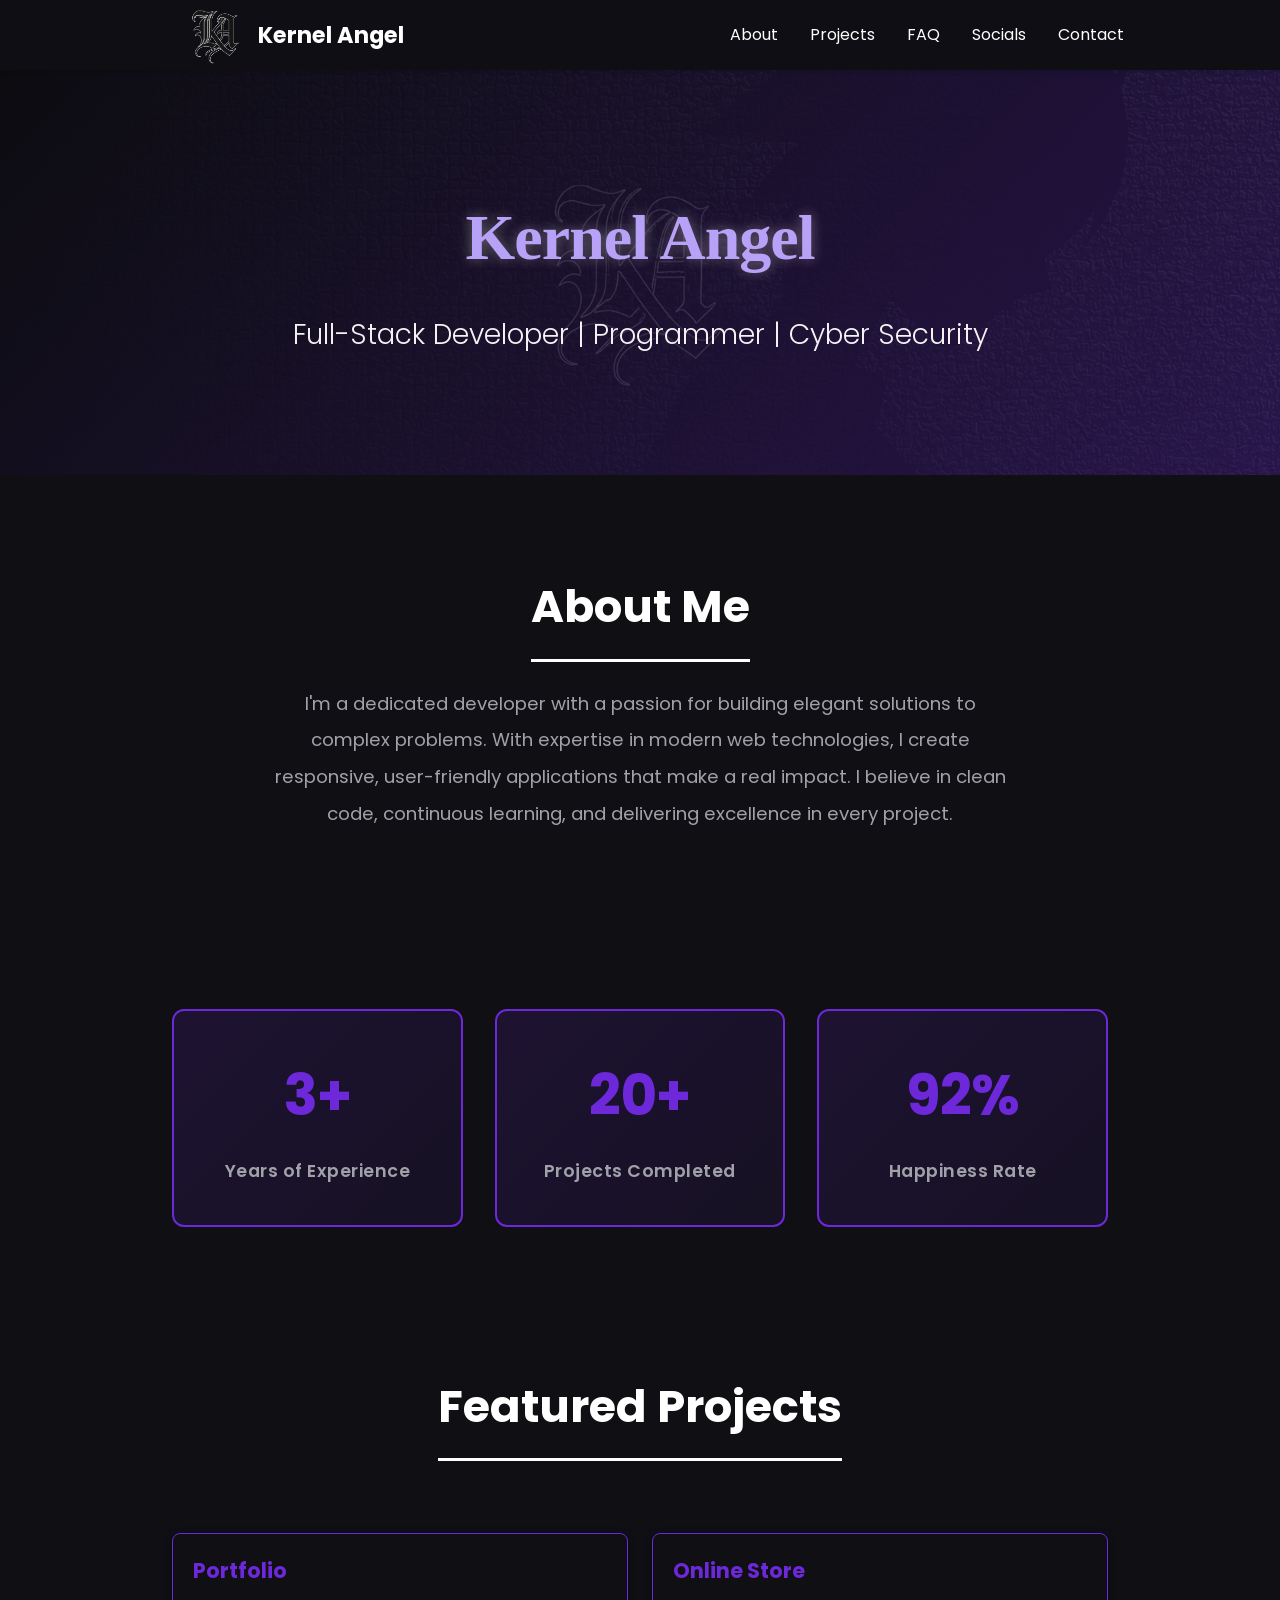
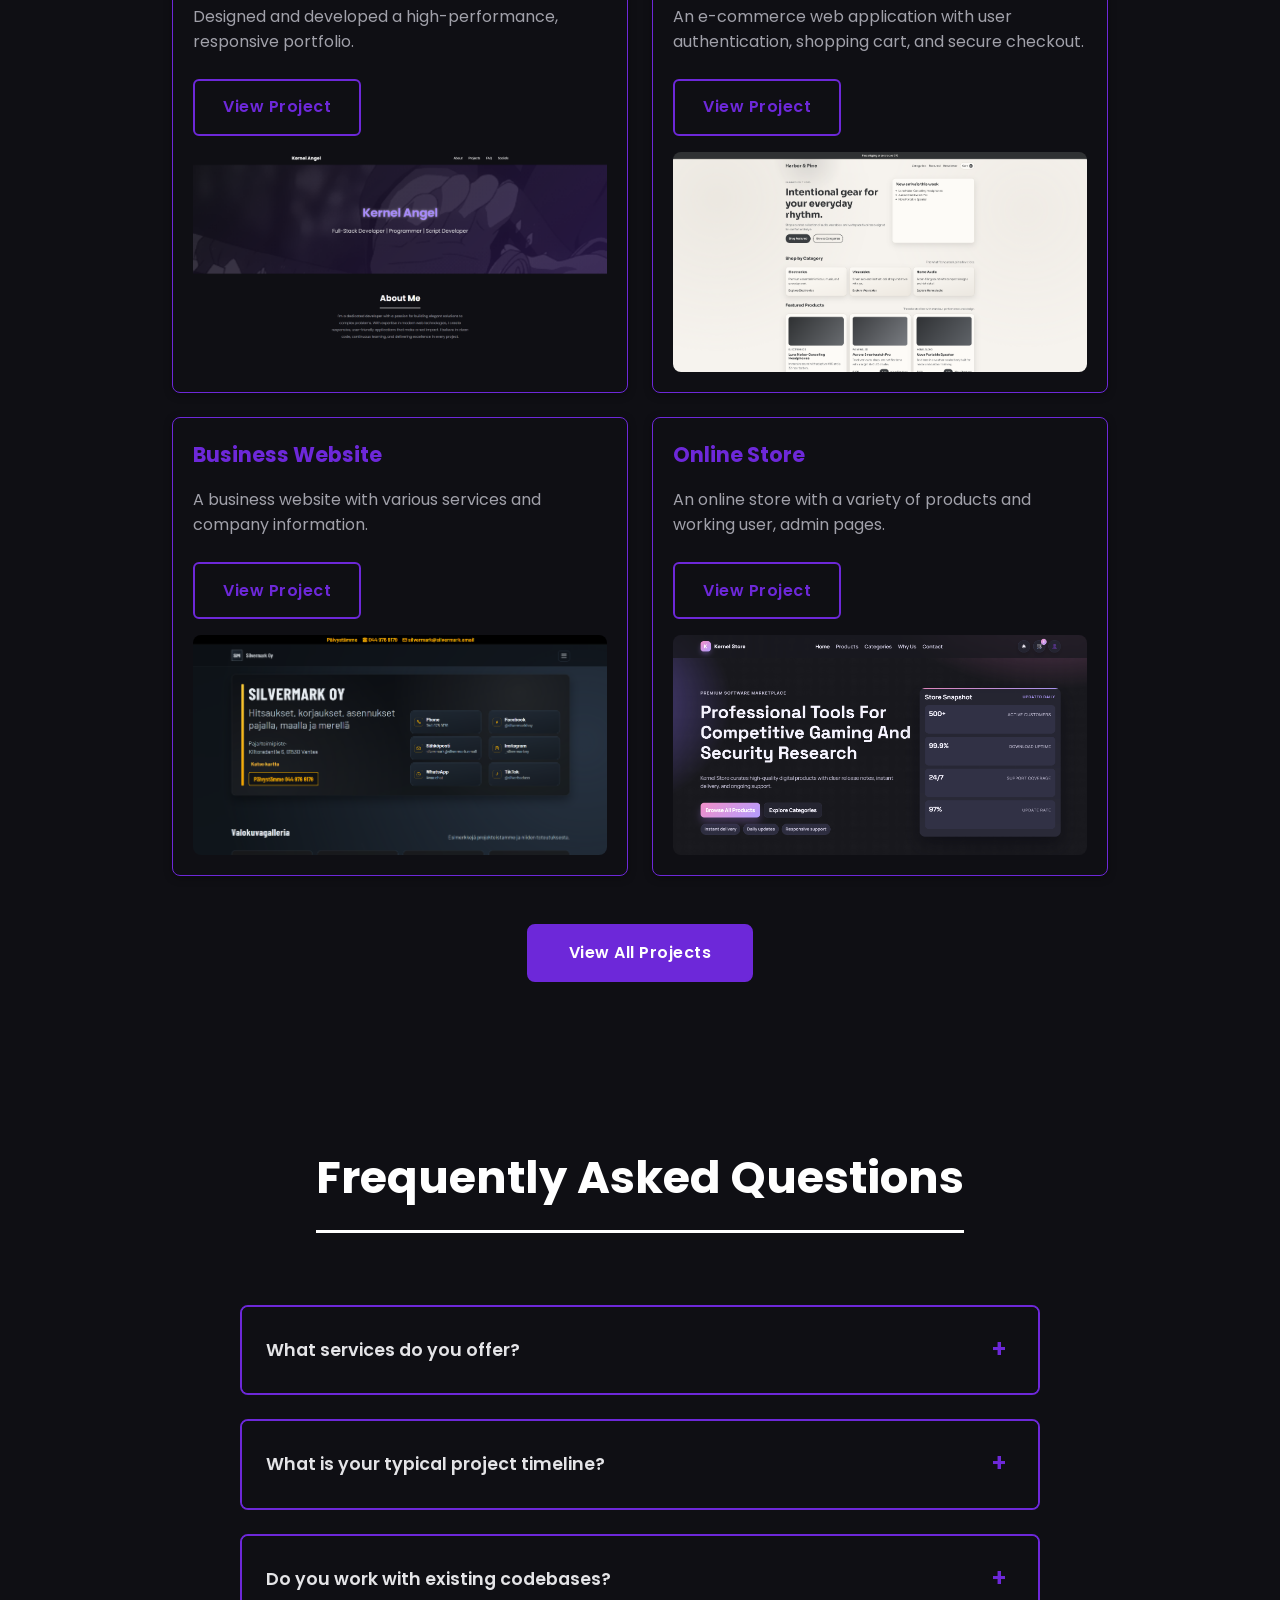
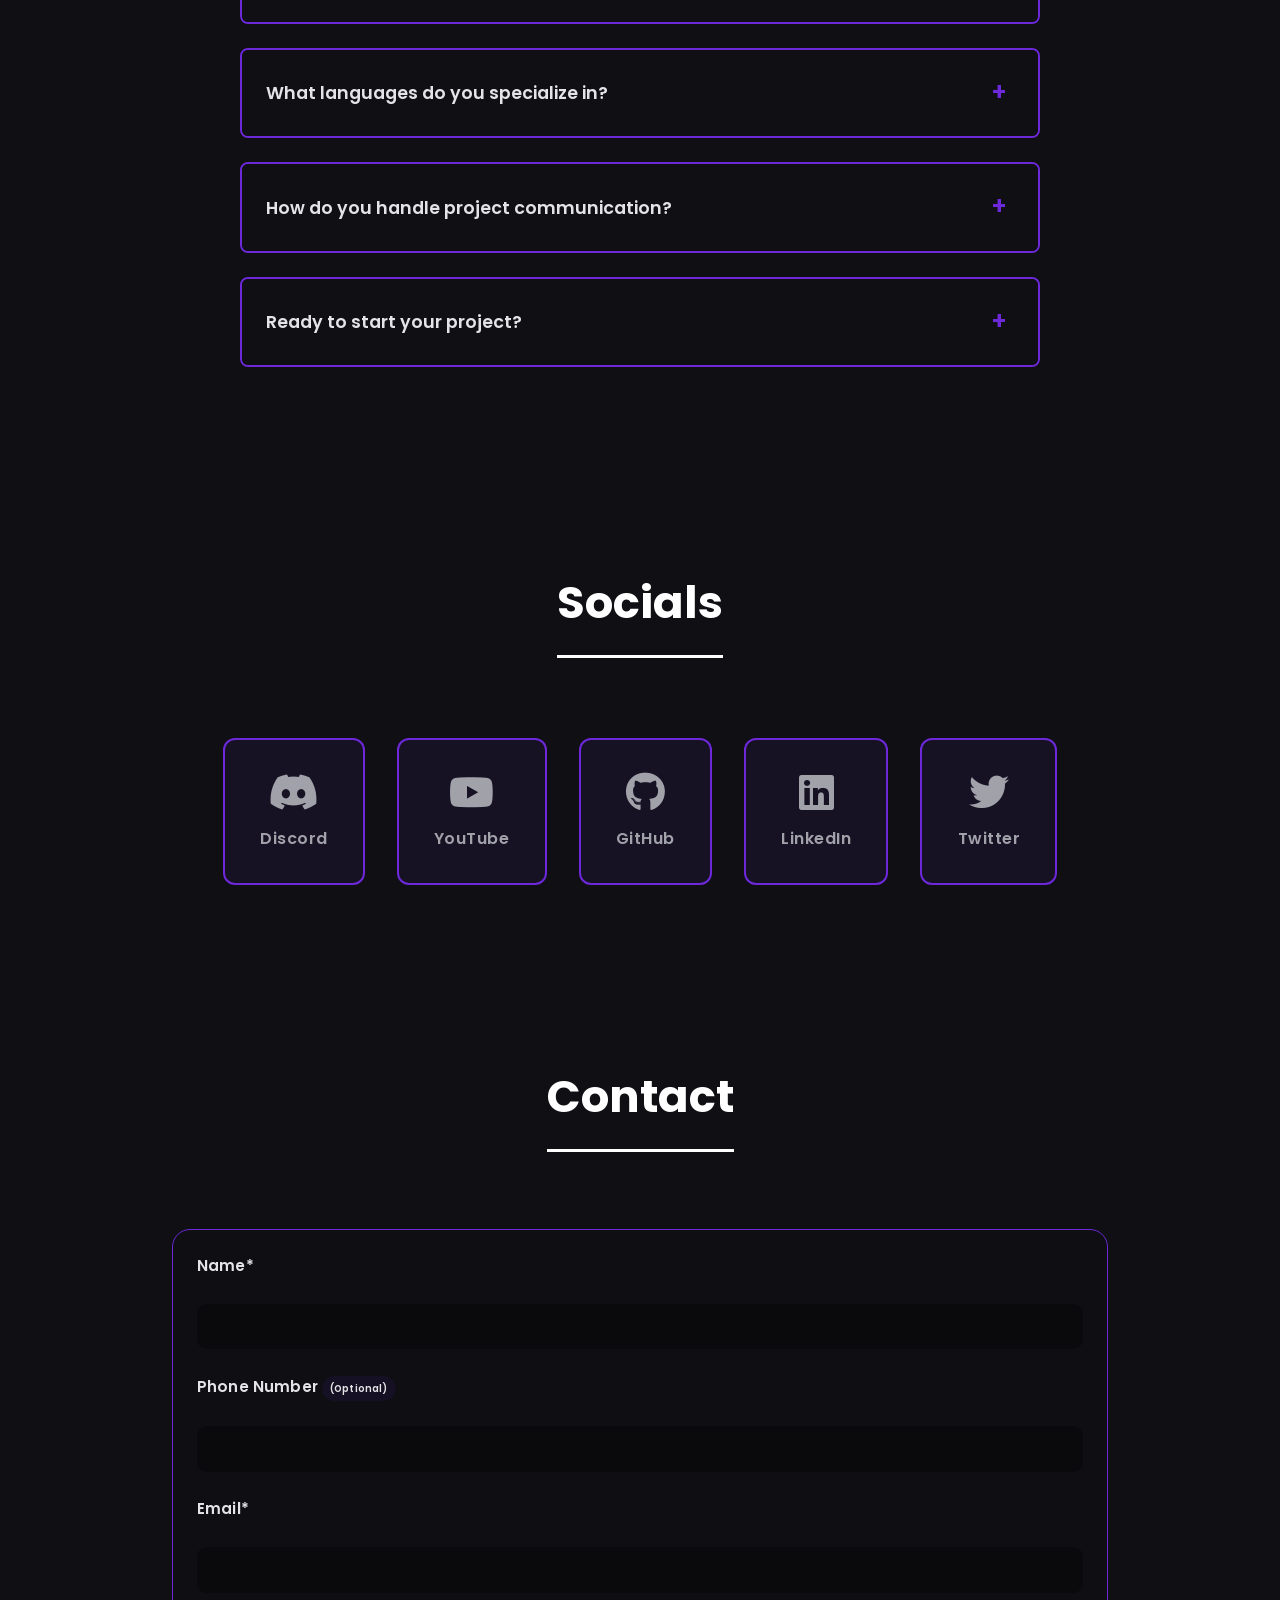
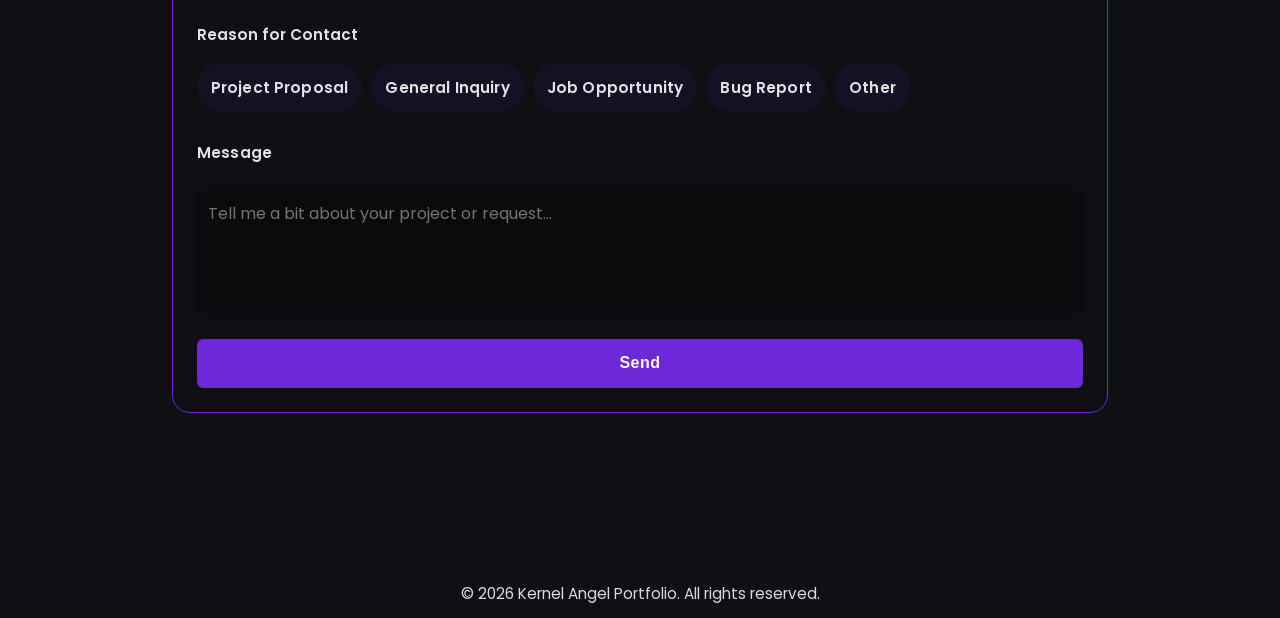
<file: index.html>
<!DOCTYPE html>
<html lang="en">
<head>
    <meta charset="UTF-8">
    <meta name="viewport" content="width=device-width, initial-scale=1.0">
    <meta name="description" content="Professional portfolio showcasing my projects and skills.">
    <title>Kernel Angel | Full-Stack Developer & Cyber Security</title>
     <meta name="description" content="Portfolio of Kernel Angel. Professional full-stack developer, programmer, and cyber security expert specializing in elegant web applications and robust solutions.">
    <link rel="stylesheet" href="style.css">
    <link rel="stylesheet" href="https://cdnjs.cloudflare.com/ajax/libs/font-awesome/6.0.0-beta3/css/all.min.css">
    <link rel="icon" type="image/x-icon" href="photos/favicon/logo.svg">
</head>
<body>
    <nav class="navbar">
        <div class="container">
            <div class="logo">
                <img src="photos/KA Main.png" alt="Kernel Angel Logo">
                <span>Kernel Angel</span>
            </div>
            <ul class="nav-links">
                <li><a href="#about">About</a></li>
                <li><a href="#projects">Projects</a></li>
                <li><a href="#faq">FAQ</a></li>
                <li><a href="#socials">Socials</a></li>
                <li><a href="#contact">Contact</a></li>
            </ul>
        </div>
    </nav>

    <header class="hero">
        <div class="hero-banner-container">
            <img id="heroBanner" src="photos/KA Banneri.png" alt="Banner" class="hero-banner">
        </div>
        <div class="container">
            <h1 class="headline">Kernel Angel</h1>
            <p class="subtitle">Full-Stack Developer | Programmer | Cyber Security</p>
        </div>
    </header>

    <section id="about" class="about">
        <div class="container">
            <h2>About Me</h2>
            <p>I'm a dedicated developer with a passion for building elegant solutions to complex problems. With expertise in modern web technologies, I create responsive, user-friendly applications that make a real impact. I believe in clean code, continuous learning, and delivering excellence in every project.</p>
        </div>
    </section>

    <section class="stats">
        <div class="container">
            <div class="stats-grid">
                <div class="stat-card">
                    <div class="stat-number">3+</div>
                    <div class="stat-label">Years of Experience</div>
                </div>
                <div class="stat-card">
                    <div class="stat-number">20+</div>
                    <div class="stat-label">Projects Completed</div>
                </div>
                <div class="stat-card">
                    <div class="stat-number">92%</div>
                    <div class="stat-label">Happiness Rate</div>
                </div>
            </div>
        </div>
    </section>

    <section id="projects" class="projects">
        <div class="container">
            <h2>Featured Projects</h2>
            
            <div class="projects-grid">
                <div class="project-card">
                    <div class="project-content">
                        <h3>Portfolio</h3>
                        <p>Designed and developed a high-performance, responsive portfolio.</p>
                        <a href="project1.html" class="btn-link">View Project</a>
                    </div>
                    <img src="photos/project/portfolio1.png" alt="Project 1" class="project-image">
                </div>
                
                <div class="project-card">
                    <div class="project-content">
                        <h3>Online Store</h3>
                        <p>An e-commerce web application with user authentication, shopping cart, and secure checkout.</p>
                        <a href="project2.html" class="btn-link">View Project</a>
                    </div>
                    <img src="photos/project/onlinestore1.png" alt="Project 2" class="project-image">
                </div>
                
                <div class="project-card">
                    <div class="project-content">
                        <h3>Business Website</h3>
                        <p>A business website with various services and company information.</p>
                        <a href="project3.html" class="btn-link">View Project</a>
                    </div>
                    <img src="photos/project/SMARK1.png" alt="Project 3" class="project-image">
                </div>
                
                <div class="project-card">
                    <div class="project-content">
                        <h3>Online Store</h3>
                        <p>An online store with a variety of products and working user, admin pages.</p>
                        <a href="project4.html" class="btn-link">View Project</a>
                    </div>
                    <img src="photos/project/store1.png" alt="Project 4" class="project-image">
                </div>
            </div>    

            <div class="btn-container">
                <a href="all-projects.html" class="btn-link view-all-projects">View All Projects</a>
            </div>
            
        </div>
    </section>


    <section id="faq" class="contact">
        <div class="container">
            <h2>Frequently Asked Questions</h2>
            <div class="faq-container">
                <div class="faq-item">
                    <div class="faq-question">
                        <span>What services do you offer?</span>
                        <span class="faq-toggle">+</span>
                    </div>
                    <div class="faq-answer">
                        <p>I offer <span class="text-green">full-stack</span> development services including <span class="text-green">web application development</span>, <span class="text-green">UI/UX design implementation</span>, <span class="text-green">database architecture</span>, <span class="text-green">API development</span>, and <span class="text-green">performance optimization</span>. I specialize in modern technologies and best practices to deliver scalable, maintainable solutions.</p>
                    </div>
                </div>
                <div class="faq-item">
                    <div class="faq-question">
                        <span>What is your typical project timeline?</span>
                        <span class="faq-toggle">+</span>
                    </div>
                    <div class="faq-answer">
                        <p>Project timelines vary depending on scope and complexity. Small projects typically take <span class="text-green">2-4 weeks</span>, medium projects <span class="text-orange">1-3 months</span>, and larger applications <span class="text-red">3-6+ months</span>. I'll provide a detailed estimate after discussing your specific requirements.</p>
                    </div>
                </div>
                <div class="faq-item">
                    <div class="faq-question">
                        <span>Do you work with existing codebases?</span>
                        <span class="faq-toggle">+</span>
                    </div>
                    <div class="faq-answer">
                        <p>Absolutely! I have extensive experience <span class="text-green">maintaining</span>, <span class="text-green">refactoring</span>, and <span class="text-green">improving</span> existing projects. Whether you need <span class="text-red">bug fixes</span>, <span class="text-red">feature additions</span>, <span class="text-red">performance improvements</span>, or a <span class="text-red">complete redesign</span>, I can help modernize your codebase.</p>
                    </div>
                </div>
                <div class="faq-item">
                    <div class="faq-question">
                        <span>What languages do you specialize in?</span>
                        <span class="faq-toggle">+</span>
                    </div>
                    <div class="faq-answer">
                        <p>I specialize in modern web technologies including <span class="text-green">React</span>, <span class="text-green">Node.js</span>, <span class="text-green">JavaScript/TypeScript</span>, <span class="text-green">HTML5</span>, <span class="text-green">CSS3</span>, and various databases. I'm also comfortable learning <span class="text-orange">new languages</span> quickly to meet your project needs and stay current with industry standards.</p>
                    </div>
                </div>
                <div class="faq-item">
                    <div class="faq-question">
                        <span>How do you handle project communication?</span>
                        <span class="faq-toggle">+</span>
                    </div>
                    <div class="faq-answer">
                        <p>Communication is key to project success. I provide regular <span class="text-green">updates</span>, <span class="text-green">documentation</span>, and I am available through your preferred channels (Discord, email, etc.). I ensure you're always informed about project progress and can address concerns promptly.</p>
                    </div>
                </div>
                <div class="faq-item">
                    <div class="faq-question">
                        <span>Ready to start your project?</span>
                        <span class="faq-toggle">+</span>
                    </div>
                    <div class="faq-answer">
                        <p>I'd love to hear about your project! Feel free to reach out through any of my <span class="text-blue">social</span> channels. Let's collaborate and create something amazing together.</p>
                    </div>
                </div>
            </div>
        </div>
    </section>

    <section id="socials" class="socials">
        <div class="container">
            <h2>Socials</h2>
            <div class="social-links">
                <a href="https://discord.com/users/1503359646864380035" class="social-link" title="Discord" aria-label="Discord" onclick=" window.open('https://discord.com/users/1503359646864380035', '_blank'); return false;">
                    <span class="social-icon"><i class="fab fa-discord"></i></span>
                    <span class="social-label">Discord</span>
                </a>
                <a href="https://www.youtube.com/@KernelAngel" class="social-link" title="YouTube" aria-label="YouTube" onclick=" window.open('https://www.youtube.com/@KernelAngel', '_blank'); return false;">
                    <span class="social-icon"><i class="fab fa-youtube"></i></span>
                    <span class="social-label">YouTube</span>
                </a>
                <a href="https://github.com/KernelAngel" class="social-link" title="GitHub" aria-label="GitHub" onclick=" window.open('https://github.com/KernelAngel', '_blank'); return false;">
                    <span class="social-icon"><i class="fab fa-github"></i></span>
                    <span class="social-label">GitHub</span>
                </a>
                <a href="https://linkedin.com/in/your-profile" class="social-link" title="LinkedIn" aria-label="LinkedIn" onclick=" window.open('https://linkedin.com/in/your-profile', '_blank'); return false;">
                    <span class="social-icon"><i class="fab fa-linkedin"></i></span>
                    <span class="social-label">LinkedIn</span>
                </a>
                <a href="https://twitter.com/your-handle" class="social-link" title="Twitter" aria-label="Twitter" onclick=" window.open('https://twitter.com/your-handle', '_blank'); return false;">
                    <span class="social-icon"><i class="fab fa-twitter"></i></span>
                    <span class="social-label">Twitter</span>
                </a>
            </div>
        </div>
    </section>
          <section id="contact" class="section contact">
        <div class="container">
          <div style="padding-bottom: 3.3rem;">
            <h2>Contact</h2>
          </div>

          <form class="contact-form" action="mailto:business.taavi@gmail.com" method="post" enctype="text/plain">
            <label for="name">Name*</label>
            <input id="name" name="name" type="text" required />

            <label for="phone">Phone Number <span class="optional">(Optional)</span></label>
            <input id="phone" name="phone" type="tel" />

            <label for="email">Email*</label>
            <input id="email" name="email" type="email" required />

            <fieldset class="contact-reason-group">
              <legend>Reason for Contact</legend>
              <div class="contact-reason-options">
                <label class="reason-option">
                  <input type="radio" name="contact_reason" value="Questions" required />
                  <span class="reason-label">Project Proposal</span>
                </label>
                <label class="reason-option">
                  <input type="radio" name="contact_reason" value="Buying" />
                  <span class="reason-label">General Inquiry</span>
                </label>
                <label class="reason-option">
                  <input type="radio" name="contact_reason" value="Realisation" />
                  <span class="reason-label">Job Opportunity</span>
                </label>
                <label class="reason-option">
                  <input type="radio" name="contact_reason" value="Recruitment" />
                  <span class="reason-label">Bug Report</span>
                </label>
                <label class="reason-option">
                  <input type="radio" name="contact_reason" value="Other" />
                  <span class="reason-label">Other</span>
                </label>
              </div>
            </fieldset>

            <label for="details">Message</label>
            <textarea id="details" name="details" rows="4" placeholder="Tell me a bit about your project or request..." required></textarea>

            <button class="btn-primary" type="submit" style="cursor: pointer;">Send</button>
          </form>
        </div>
      </section>

    <footer>
        <div class="container">
            <p>&copy; 2026 Kernel Angel Portfolio. All rights reserved.</p>
        </div>
    </footer>

    <script>
        const faqQuestions = document.querySelectorAll('.faq-question');

        faqQuestions.forEach(question => {
            question.addEventListener('click', function() {
                const faqItem = this.parentElement;
                const faqAnswer = faqItem.querySelector('.faq-answer');
                const faqToggle = this.querySelector('.faq-toggle');

                // Close all other items
                document.querySelectorAll('.faq-item').forEach(item => {
                    if (item !== faqItem) {
                        item.classList.remove('active');
                    }
                });

                // Toggle current item
                faqItem.classList.toggle('active');
            });
        });
    </script>
</body>
</html>
</file>
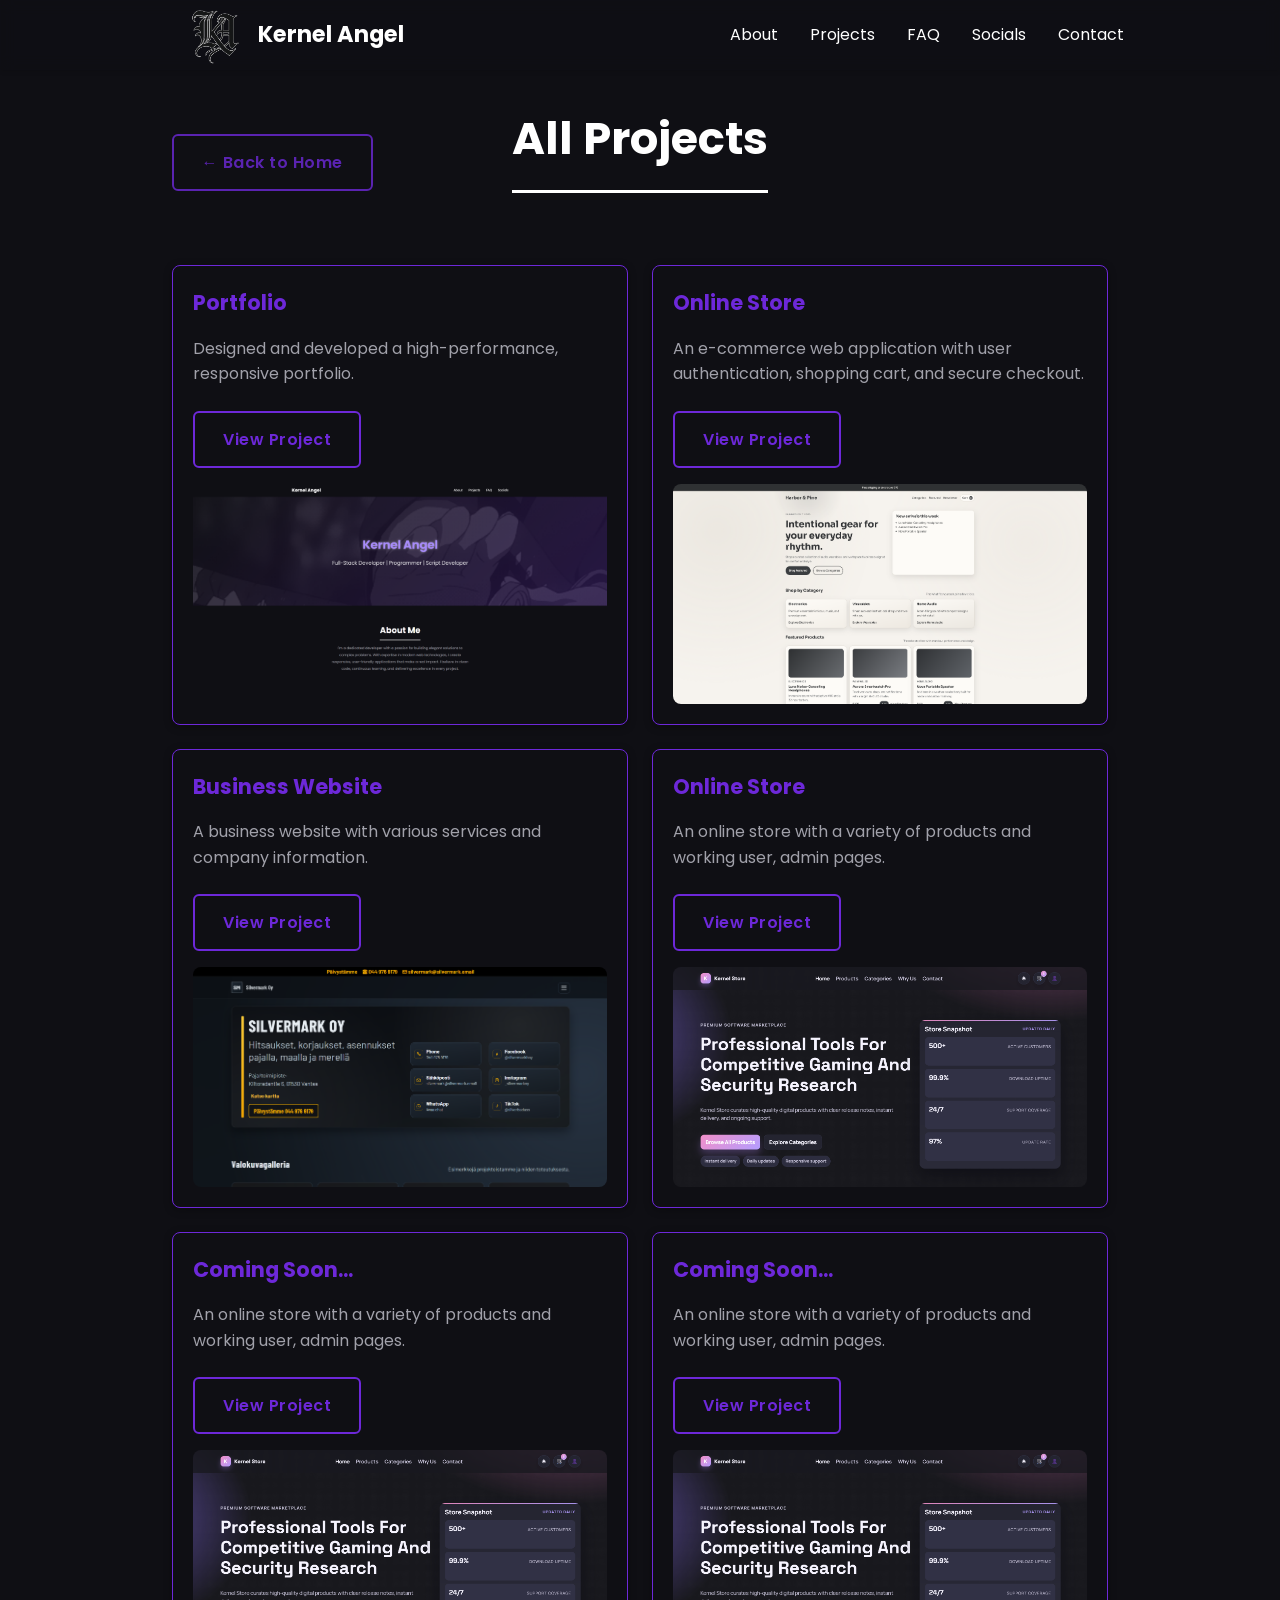
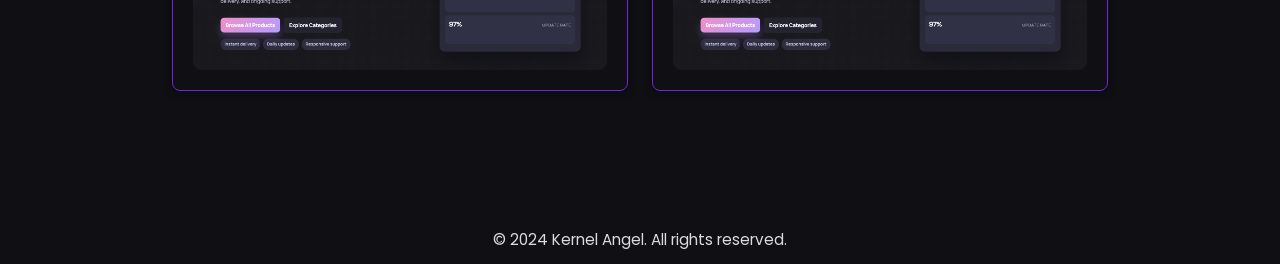
<file: all-projects.html>
<!DOCTYPE html>
<html lang="en">
<head>
    <meta charset="UTF-8">
    <meta name="viewport" content="width=device-width, initial-scale=1.0">
    <meta name="description" content="All Projects - Detailed project information">
    <title>All Projects - Kernel Angel</title>
    <link rel="stylesheet" href="style.css">
    <link rel="icon" type="image/x-icon" href="photos/favicon/logo.svg">
</head>
<body>
    <nav class="navbar">
        <div class="container">
            <div class="logo">
                <img src="photos/KA Main.png" alt="Kernel Angel Logo">
                <a href="index.html" style="margin-left: -20px;">Kernel Angel</a>
            </div>
            <ul class="nav-links">
                <li><a href="index.html#about">About</a></li>
                <li><a href="index.html#projects">Projects</a></li>
                <li><a href="index.html#faq">FAQ</a></li>
                <li><a href="index.html#socials">Socials</a></li>
                <li><a href="index.html#contact">Contact</a></li>
            </ul>
        </div>
    </nav>

    <section id="projects" class="projects">
        <a href="index.html#projects" class="btn-link back-link" style="margin-right: 46rem;">← Back to Home</a>
        <div class="container" style="margin-top: -120px;">
            <h2>All Projects</h2>
            <div class="projects-grid">
                <div class="project-card">
                    <div class="project-content">
                        <h3>Portfolio</h3>
                        <p>Designed and developed a high-performance, responsive portfolio.</p>
                        <a href="project1-all.html" class="btn-link">View Project</a>
                    </div>
                    <img src="photos/project/portfolio1.png" alt="Project 1" class="project-image">
                </div>
                <div class="project-card">
                    <div class="project-content">
                        <h3>Online Store</h3>
                        <p>An e-commerce web application with user authentication, shopping cart, and secure checkout.</p>
                        <a href="project2-all.html" class="btn-link">View Project</a>
                    </div>
                    <img src="photos/project/onlinestore1.png" alt="Project 2" class="project-image">
                </div>
                <div class="project-card">
                    <div class="project-content">
                        <h3>Business Website</h3>
                        <p>A business website with various services and company information.</p>
                        <a href="project3-all.html" class="btn-link">View Project</a>
                    </div>
                    <img src="photos/project/SMARK1.png" alt="Project 3" class="project-image">
                </div>
                <div class="project-card">
                    <div class="project-content">
                        <h3>Online Store</h3>
                        <p>An online store with a variety of products and working user, admin pages.</p>
                        <a href="project4-all.html" class="btn-link">View Project</a>
                    </div>
                    <img src="photos/project/store1.png" alt="Project 4" class="project-image">
                </div>
                <div class="project-card">
                    <div class="project-content">
                        <h3>Coming Soon...</h3>
                        <p>An online store with a variety of products and working user, admin pages.</p>
                        <a href="#" class="btn-link">View Project</a>
                    </div>
                    <img src="photos/project/store1.png" alt="Project 4" class="project-image">
                </div>
                <div class="project-card">
                    <div class="project-content">
                        <h3>Coming Soon...</h3>
                        <p>An online store with a variety of products and working user, admin pages.</p>
                        <a href="#" class="btn-link">View Project</a>
                    </div>
                    <img src="photos/project/store1.png" alt="Project 4" class="project-image">
                </div>
            </div>       
        </div>
    </section>

    <footer>
        <div class="container">
            <p>&copy; 2024 Kernel Angel. All rights reserved.</p>
        </div>
    </footer>
</file>
<file: style.css>
@import url('https://fonts.googleapis.com/css2?family=Poppins:wght@300;400;600;700&display=swap');
@import url('https://fonts.cdnfonts.com/css/cloister-black');

:root {
    --primary-color: #0f0f14;
    --secondary-color: #6d28d9;
    --accent-color: #a78bfa;
    --light-bg: #27272e;
    --text-color: #e4e4e7;
    --text: #e4e4e7;
    --text-light: #a1a1aa;
    --white: #ffffff;
    --spacing-unit: 1rem;
}

* {
    margin: 0;
    padding: 0;
    box-sizing: border-box;
}

.headline {
    font-family: 'Cloister Black', serif;
}

body {
    font-family: 'Poppins', sans-serif;
    line-height: 1.6;
    color: var(--text-color);
    background-color: var(--primary-color);
    overflow-x: hidden;
}

.container {
    width: min(100%, 1000px);
    margin: 0 auto;
    padding: 0 clamp(1rem, 2.5vw, 2rem);
}

/* Navigation */
.navbar {
    background-color: var(--primary-color);
    color: var(--white);
    position: sticky;
    top: 0;
    z-index: 100;
    box-shadow: 0 2px 4px rgba(0, 0, 0, 0.1);
    height: 70px;
}

.navbar .container {
    display: flex;
    justify-content: space-between;
    align-items: center;
    padding: 1rem;
    height: 100%;
}

.logo {
    display: flex;
    align-items: center;
    gap: 2px;
    font-size: 1.4rem;
    font-weight: 700;
    color: var(--white);
}

.logo img {
    width: 120px;
    height: 65px;
    object-fit: contain;
    display: block;
    flex-shrink: 0;
}

.logo span {
    line-height: 1;
    margin-left: -20px;
}

.nav-links {
    display: flex;
    list-style: none;
    gap: 2rem;
}

.nav-links a {
    color: var(--white);
    text-decoration: none;
    transition: color 0.3s ease;
}

.nav-links a:hover {
    color: var(--secondary-color);
}

/* Hero Section */
.hero {
    color: var(--white);
    padding: 6rem var(--spacing-unit);
    text-align: center;
    min-height: 45vh;
    display: flex;
    align-items: center;
    justify-content: center;
    position: relative;
}

.hero::before {
    content: "";
    position: absolute;
    inset: 0;
    height: 100%;
    background: linear-gradient(135deg, var(--primary-color) 0%, var(--secondary-color) 300%);
    z-index: 0;
}

.hero-banner-container {
    position: absolute  ;
    top: 0;
    left: 0;
    width: 100%;
    height: 100%;
    overflow: hidden;
    border-radius: 0;
    opacity: 0.15;
}

.hero-banner {
    width: 100%;
    height: 100%;
    object-fit: cover;
    display: block;
}

.hero h1 {
    font-size: 4rem;
    margin-bottom: 1.5rem;
    font-weight: 700;
    letter-spacing: -1px;
    position: relative;
    z-index: 1;
    color: #b7a2f8;
    text-shadow: 0 0 12px rgba(202, 194, 194, 0.3),
                 0 0 18px rgba(255, 255, 255, 0.15);
}

.hero .subtitle {
    font-size: 1.75rem;
    opacity: 0.95;
    font-weight: 300;
    position: relative;
    z-index: 1;
}

.text-green {
    color: #10b981;
}

.text-blue {
    color: #5997fb;
}

.text-red {
    color: #ef4444;
}

.text-orange {
    color: #f17319;
}

/* About Section */
.about {
    padding: 6rem var(--spacing-unit);
    background-color: var(--primary-color);
    text-align: center;
}

.about h2,
.projects h2,
.contact h2 {
    font-size: 2.8rem;
    margin-bottom: 1.5rem;
    font-weight: 700;
    color: var(--white);
    padding-bottom: 1rem;
    border-bottom: 3px solid var(--white);
    display: inline-block;
    margin-left: auto;
    margin-right: auto;
}

.about p {
    font-size: 1.15rem;
    color: var(--text-light);
    max-width: 750px;
    margin: 0 auto;
    line-height: 2;
}

/* Stats Section */
.stats {
    background-color: var(--primary-color);
    padding: 5rem var(--spacing-unit);
}

.stats-grid {
    display: grid;
    grid-template-columns: repeat(auto-fit, minmax(250px, 1fr));
    gap: 2rem;
    max-width: 1000px;
    margin: 0 auto;
}

.stat-card {
    background: linear-gradient(135deg, rgba(109, 40, 217, 0.15) 0%, rgba(109, 40, 217, 0.08) 100%);
    border: 2px solid var(--secondary-color);
    border-radius: 12px;
    padding: 2.5rem 2rem;
    text-align: center;
    transition: all 0.35s cubic-bezier(0.4, 0, 0.2, 1);
}

.stat-card:hover {
    transform: translateY(-8px);
    background: linear-gradient(135deg, rgba(109, 40, 217, 0.25) 0%, rgba(109, 40, 217, 0.15) 100%);
    box-shadow: 0 12px 32px rgba(109, 40, 217, 0.3);
    border-color: var(--accent-color);
}

.stat-number {
    font-size: 3.5rem;
    font-weight: 700;
    color: var(--secondary-color);
    margin-bottom: 1rem;
    letter-spacing: -1px;
}

.stat-label {
    font-size: 1.1rem;
    color: var(--text-light);
    font-weight: 600;
    letter-spacing: 0.5px;
}

/* Projects Section */
.projects {
    padding: 4rem var(--spacing-unit);
    background-color: var(--primary-color);
    text-align: center;
}

.projects-grid {
    display: grid;
    grid-template-columns: repeat(auto-fit, minmax(min(100%, 280px), 1fr));
    gap: 1.5rem;
    margin-top: 3rem;
    align-items: stretch;
}

.project-card {
    background-color: var(--primary-color);
    border: 1px solid var(--secondary-color);
    border-radius: 8px;
    display: flex;
    flex-direction: column;
    align-items: stretch;
    gap: 1rem;
    padding: 1.25rem;
    box-shadow: 0 2px 8px rgba(0, 0, 0, 0.3);
    transition: transform 0.3s ease, box-shadow 0.3s ease;
    min-width: 0;
    max-width: 100%;
}

.project-card:hover {
    transform: translateY(-6px);
    box-shadow: 0 10px 24px rgba(109, 40, 217, 0.25);
}

.project-content {
    flex: 1;
    display: flex;
    flex-direction: column;
    justify-content: space-between;
    text-align: left;
    min-width: 0;
}

.project-content p {
    overflow-wrap: anywhere;
    word-break: break-word;
}

.project-image {
    width: 100%;
    max-width: 100%;
    height: 220px;
    object-fit: cover;
    flex-shrink: 0;
    border-radius: 8px;
}

.project-card a {
    align-self: flex-start;
}

@media (min-width: 900px) {
    .projects-grid {
        grid-template-columns: repeat(2, minmax(0, 1fr));
    }
}

.project-card h3 {
    color: var(--secondary-color);
    font-size: 1.3rem;
    margin: 0 0 1rem 0;
}

.project-card p {
    color: var(--text-light);
    line-height: 1.6;
    margin: 0 0 1.5rem 0;
}

.project-card a {
    display: inline-block;
}


.project-card a {
    display: inline-block;
}

/* Contact Section - FAQ */
.contact {
    background-color: var(--primary-color);
    padding: 6rem var(--spacing-unit);
    text-align: center;
}

.contact-grid {
    display: grid;
    grid-template-columns: minmax(0, 0.9fr) minmax(0, 1.1fr);
    gap: 2rem;
    align-items: start;
    background: linear-gradient(135deg, rgba(109, 40, 217, 0.12) 0%, rgba(255, 255, 255, 0.03) 100%);
    border: 1px solid rgba(167, 139, 250, 0.2);
    border-radius: 24px;
    padding: 2.5rem;
    box-shadow: 0 18px 45px rgba(0, 0, 0, 0.2);
}

.contact-grid > div {
    text-align: left;
}

.contact-grid p {
    color: var(--text-light);
    max-width: 420px;
    line-height: 1.8;
}

.contact-form {
    display: grid;
    gap: 1rem;
    padding: 1.5rem;
    border-radius: 18px;
    background: rgba(15, 15, 20, 0.78);
    border: 1px solid rgba(109, 40, 217, 0.2);
}

.contact-form label,
.contact-form legend {
    color: var(--text-color);
    font-weight: 600;
    text-align: left;
}

.contact-form input,
.contact-form textarea {
    width: 100%;
    padding: 0.9rem 1rem;
    border: 1px solid rgba(167, 139, 250, 0.25);
    border-radius: 12px;
    background: rgba(255, 255, 255, 0.05);
    color: var(--text-color);
    font: inherit;
    transition: border-color 0.2s ease, box-shadow 0.2s ease;
}

.contact-form input:focus,
.contact-form textarea:focus {
    outline: none;
    border-color: var(--accent-color);
    box-shadow: 0 0 0 3px rgba(167, 139, 250, 0.18);
}

.contact-form textarea {
    resize: none;
    min-height: 120px;
}

.contact-reason-group {
    border: 1px solid rgba(167, 139, 250, 0.2);
    border-radius: 14px;
    padding: 1rem;
    background: rgba(255, 255, 255, 0.03);
}

.contact-reason-options {
    display: grid;
    grid-template-columns: repeat(2, minmax(0, 1fr));
    gap: 0.7rem;
    margin-top: 0.65rem;
}

.reason-option {
    display: flex;
    align-items: center;
    gap: 0.6rem;
    padding: 0.7rem 0.8rem;
    border-radius: 999px;
    background: rgba(109, 40, 217, 0.08);
    color: var(--text-light);
    font-size: 0.95rem;
    border: 1px solid transparent;
    transition: all 0.2s ease;
    cursor: pointer;
    user-select: none;
}

.reason-option:hover {
    background: rgba(109, 40, 217, 0.16);
    border-color: rgba(167, 139, 250, 0.25);
}

.reason-option input {
    position: absolute;
    opacity: 0;
    pointer-events: none;
}

.reason-option .reason-label {
    display: inline-block;
    width: 100%;
}

.reason-option:has(input:checked) {
    background: var(--secondary-color);
    color: var(--white);
    border-color: var(--accent-color);
}

.contact-form .btn.btn-primary {
    justify-self: start;
    border-radius: 999px;
    padding: 0.9rem 1.5rem;
}

@media (max-width: 768px) {
    .contact-grid {
        grid-template-columns: 1fr;
        padding: 1.5rem;
    }

    .contact-reason-options {
        grid-template-columns: 1fr;
    }
}

.faq-container {
    max-width: 800px;
    margin: 3rem auto 0;
}

.faq-item {
    margin-bottom: 1.5rem;
    border: 2px solid var(--secondary-color);
    border-radius: 8px;
    overflow: hidden;
    background-color: var(--primary-color);
    transition: all 0.3s cubic-bezier(0.4, 0, 0.2, 1);
}

.faq-item:hover {
    box-shadow: 0 4px 16px rgba(109, 40, 217, 0.2);
}

.faq-question {
    display: flex;
    justify-content: space-between;
    align-items: center;
    padding: 1.5rem;
    cursor: pointer;
    background-color: var(--primary-color);
    transition: all 0.3s ease;
    user-select: none;
    font-weight: 600;
    font-size: 1.1rem;
    color: var(--text);
}

.faq-question:hover {
    background-color: rgba(109, 40, 217, 0.1);
}

.faq-toggle {
    font-size: 1.5rem;
    color: var(--secondary-color);
    transition: transform 0.3s ease;
    min-width: 30px;
    text-align: center;
}

.faq-item.active .faq-question {
    background-color: rgba(109, 40, 217, 0.15);
    border-bottom: 2px solid var(--secondary-color);
}

.faq-item.active .faq-toggle {
    transform: rotate(45deg);
}

.faq-answer {
    max-height: 0;
    overflow: hidden;
    transition: all 0.5s cubic-bezier(0.4, 0, 0.2, 1);
    padding: 0 1.5rem;
    opacity: 0;
}

.faq-item.active .faq-answer {
    max-height: 500px;
    padding: 1.5rem;
    opacity: 1;
}

.faq-answer p {
    color: var(--text-light);
    margin: 0;
    line-height: 1.8;
    font-size: 1rem;
}

.faq-answer a {
    color: var(--secondary-color);
    text-decoration: none;
    font-weight: 600;
    transition: all 0.3s ease;
}

.faq-answer a:hover {
    color: var(--accent-color);
    text-decoration: underline;
}

/* Buttons and Links */
.btn-primary,
.btn-link {
    display: inline-block;
    padding: 0.85rem 1.75rem;
    border-radius: 6px;
    text-decoration: none;
    transition: all 0.3s ease;
    font-weight: 600;
    font-size: 1rem;
    letter-spacing: 0.5px;
}

.project-links .btn-primary {
    padding: 0.7rem 1.4rem;
    font-size: 0.95rem;
}

.btn-primary {
    background-color: var(--secondary-color);
    color: var(--white);
    border: 2px solid var(--secondary-color);
}

.btn-primary:hover {
    background-color: transparent;
    color: var(--secondary-color);
    transform: translateY(-2px);
    box-shadow: 0 4px 12px rgba(109, 40, 217, 0.3);
}

.btn-link {
    color: var(--secondary-color);
    border: 2px solid var(--secondary-color);
}

.btn-link:hover {
    background-color: var(--secondary-color);
    color: var(--white);
    transform: translateY(-2px);
}

/* Social Media Section */
.socials {
    background-color: var(--primary-color);
    padding: 5rem var(--spacing-unit);
    text-align: center;
}

.socials h2 {
    font-size: 2.8rem;
    margin-bottom: 2rem;
    font-weight: 700;
    color: var(--white);
    padding-bottom: 1rem;
    border-bottom: 3px solid var(--white);
    display: inline-block;
    margin-left: auto;
    margin-right: auto;
}

.social-links {
    display: flex;
    justify-content: center;
    gap: 2rem;
    flex-wrap: wrap;
    margin-top: 3rem;
}

.social-link {
    display: flex;
    flex-direction: column;
    align-items: center;
    gap: 0.8rem;
    padding: 2rem 2.2rem;
    background: rgba(109, 40, 217, 0.08);
    border: 2px solid var(--secondary-color);
    border-radius: 12px;
    text-decoration: none;
    transition: all 0.35s cubic-bezier(0.4, 0, 0.2, 1);
    color: var(--text-light);
}

.social-link:hover {
    background-color: var(--secondary-color);
    color: var(--white);
    transform: translateY(-8px);
    box-shadow: 0 12px 32px rgba(109, 40, 217, 0.3);
}

.social-icon {
    font-size: 2.5rem;
    line-height: 1;
    transition: transform 0.35s ease;
}

.social-link:hover .social-icon {
    transform: scale(1.15) rotate(5deg);
}

.social-label {
    font-size: 1rem;
    font-weight: 600;
    letter-spacing: 0.5px;
}

/* Footer */
footer {
    background-color: var(--primary-color);
    color: var(--white);
    text-align: center;
    padding: 0.3rem var(--spacing-unit) 0.5rem var(--spacing-unit);
    margin-top: 4rem;
}

footer p {
    opacity: 0.85;
    font-size: 0.95rem;
    margin: 0.25rem 0;
}

/* Project Detail Pages */
.project-hero {
    background: linear-gradient(135deg, var(--primary-color) 0%, var(--secondary-color) 100%);
    color: var(--white);
    padding: 6rem var(--spacing-unit);
    text-align: center;
}

.project-hero h1 {
    font-size: 3rem;
    margin-bottom: 1rem;
}

.project-details {
    padding: 5rem var(--spacing-unit);
    background-color: var(--primary-color);
}

.project-header {
    display: flex;
    flex-direction: column;
    align-items: flex-start;
    margin-bottom: 4rem;
    gap: 1.2rem;
}

.project-header h2 {
    font-size: 2.5rem;
    color: var(--secondary-color);
    margin: 0;
    font-weight: 700;
    letter-spacing: -0.5px;
}

.project-detail-content {
    display: flex;
    flex-direction: column;
    gap: 3rem;
    background: linear-gradient(135deg, rgba(109, 40, 217, 0.05) 0%, rgba(109, 40, 217, 0.02) 100%);
    padding: 3rem;
    border-radius: 16px;
    border: 1px solid rgba(109, 40, 217, 0.1);
}

.project-gallery {
    display: grid;
    grid-template-columns: repeat(3, 1fr);
    gap: 1.5rem;
    width: 100%;
}

.gallery-item {
    overflow: hidden;
    border-radius: 12px;
    box-shadow: 0 8px 24px rgba(109, 40, 217, 0.25);
    transition: all 0.35s cubic-bezier(0.4, 0, 0.2, 1);
    cursor: pointer;
    border: 1px solid rgba(109, 40, 217, 0.15);
    position: relative;
    aspect-ratio: 4/3;
}

.gallery-image {
    width: 100%;
    height: 100%;
    object-fit: cover;
    display: block;
    transition: transform 0.5s cubic-bezier(0.4, 0, 0.2, 1);
}

.gallery-item:hover .gallery-image {
    transform: scale(1.15);
}

.gallery-overlay {
    position: absolute;
    top: 0;
    left: 0;
    width: 100%;
    height: 100%;
    display: flex;
    align-items: center;
    justify-content: center;
    flex-direction: column;
    gap: 0.6rem;
    font-size: 1rem;
    font-weight: 700;
    color: var(--white);
    opacity: 0;
    transition: opacity 0.35s ease;
    pointer-events: none;
    text-shadow: 0 2px 10px rgba(0, 0, 0, 0.7), 0 0 20px rgba(109, 40, 217, 0.3);
}

.gallery-overlay::before {
    content: "🔍";
    font-size: 2.5rem;
    display: block;
    opacity: 0.95;
    filter: drop-shadow(0 2px 6px rgba(0, 0, 0, 0.5));
    margin-bottom: 0.5rem;
}

.gallery-item:hover .gallery-overlay {
    opacity: 1;
}

.gallery-item:hover .gallery-image {
    transform: scale(1.15);
}

.gallery-item:hover {
    box-shadow: 0 16px 36px rgba(109, 40, 217, 0.4);
    border-color: rgba(109, 40, 217, 0.3);
}

/* Gallery Modal */
.gallery-modal {
    display: none;
    position: fixed;
    z-index: 1000;
    left: 0;
    top: 0;
    width: 100%;
    height: 100%;
    background-color: rgba(0, 0, 0, 0.95);
    align-items: center;
    justify-content: center;
    animation: fadeIn 0.3s ease;
}

@keyframes fadeIn {
    from {
        opacity: 0;
    }
    to {
        opacity: 1;
    }
}

.modal-image {
    max-width: 90%;
    max-height: 90vh;
    object-fit: contain;
    border-radius: 8px;
    box-shadow: 0 10px 60px rgba(109, 40, 217, 0.4);
    animation: zoomIn 0.3s ease;
}

@keyframes zoomIn {
    from {
        transform: scale(0.9);
        opacity: 0;
    }
    to {
        transform: scale(1);
        opacity: 1;
    }
}

.close-modal {
    position: absolute;
    top: 30px;
    right: 45px;
    font-size: 3rem;
    font-weight: 300;
    color: var(--white);
    cursor: pointer;
    transition: all 0.3s ease;
    z-index: 1001;
}

.close-modal:hover {
    color: var(--accent-color);
    transform: scale(1.2);
}

.project-info h3 {
    font-size: 1.3rem;
    color: var(--accent-color);
    margin-top: 4rem;
    margin-bottom: 1.5rem;
    font-weight: 700;
    letter-spacing: 0.3px;
}

.project-info > p:first-child {
    margin-top: 0;
    margin-bottom: 2rem;
    font-size: 1.05rem;
    line-height: 1.8;
    color: var(--text-light);
}

.project-info p {
    color: var(--text-light);
    line-height: 2;
    margin-bottom: 2rem;
    font-size: 1.05rem;
}

.features-list {
    list-style: none;
    color: var(--text-light);
    line-height: 2;
    padding: 0;
}

.features-accordion {
    display: flex;
    flex-direction: column;
    gap: 1.5rem;
    margin-top: 1.5rem;
}

.accordion-item {
    margin-bottom: 0;
    border: 2px solid var(--secondary-color);
    border-radius: 8px;
    overflow: hidden;
    background: linear-gradient(135deg, rgba(109, 40, 217, 0.2) 0%, rgba(109, 40, 217, 0.1) 100%);
    transition: all 0.3s cubic-bezier(0.4, 0, 0.2, 1);
}

.accordion-item:hover {
    box-shadow: 0 4px 16px rgba(109, 40, 217, 0.2);
}

.accordion-button {
    width: 100%;
    padding: 1.5rem;
    background-color: transparent;
    border: none;
    color: var(--text);
    font-size: 1.1rem;
    font-weight: 600;
    text-align: left;
    cursor: pointer;
    transition: all 0.3s ease;
    display: flex;
    align-items: center;
    justify-content: space-between;
    gap: 1rem;
    user-select: none;
}

.accordion-button:hover {
    background-color: rgba(109, 40, 217, 0.15);
    transform: none;
}

.accordion-button::after {
    content: "+";
    font-size: 1.5rem;
    color: var(--secondary-color);
    transition: transform 0.3s ease;
    min-width: 30px;
    text-align: center;
    flex-shrink: 0;
}

.accordion-item.active .accordion-button {
    background-color: rgba(109, 40, 217, 0.15);
    border-bottom: 2px solid var(--secondary-color);
}

.accordion-item.active .accordion-button::after {
    transform: rotate(45deg);
}

.accordion-content {
    max-height: 0;
    overflow: hidden;
    transition: all 0.5s cubic-bezier(0.4, 0, 0.2, 1);
    padding: 0 1.5rem;
    opacity: 0;
}

.accordion-item.active .accordion-content {
    max-height: 500px;
    padding: 1.5rem;
    opacity: 1;
}

.accordion-content p {
    color: var(--text-light);
    margin: 0;
    line-height: 1.8;
    font-size: 0.95rem;
}

.tech-tags {
    display: flex;
    gap: 1rem;
    flex-wrap: wrap;
    margin: 1rem 0 0 0;
}

.tech-tag {
    background: linear-gradient(135deg, rgba(109, 40, 217, 0.2) 0%, rgba(109, 40, 217, 0.1) 100%);
    color: var(--accent-color);
    padding: 0.8rem 1.5rem;
    border-radius: 24px;
    font-size: 0.95rem;
    font-weight: 700;
    border: 1.5px solid var(--secondary-color);
    transition: all 0.3s ease;
}

.tech-tag:hover {
    background: linear-gradient(135deg, rgba(109, 40, 217, 0.3) 0%, rgba(109, 40, 217, 0.15) 100%);
    box-shadow: 0 4px 12px rgba(109, 40, 217, 0.2);
    transform: translateY(-2px);
}

.project-links {
    display: flex;
    gap: 1rem;
    align-items: center;
    flex-wrap: wrap;
}

.project-links .btn-primary {
    padding: 0.8rem 1.6rem;
    font-size: 0.96rem;
}

.back-link {
    display: inline-block;
    margin-bottom: 2rem;
    opacity: 0.8;
    transition: all 0.3s ease;
}

.back-link:hover {
    opacity: 1;
    transform: translateX(-4px);
}

.project-nav {
    background-color: var(--light-bg);
    padding: 2rem var(--spacing-unit);
}

.logo a {
    color: inherit;
    text-decoration: none;
    transition: color 0.3s ease;
}

.logo a:hover {
    color: var(--secondary-color);
}

/* Responsive Design */
@media (max-width: 768px) {
    .navbar .container {
        flex-wrap: wrap;
        row-gap: 0.75rem;
    }

    .nav-links {
        gap: 1rem;
        flex-wrap: wrap;
        justify-content: center;
        width: 100%;
    }

    .nav-links a {
        font-size: 0.95rem;
    }

    .hero {
        padding: 4rem var(--spacing-unit);
    }

    .projects-grid {
        grid-template-columns: 1fr;
    }

    .hero h1 {
        font-size: 2.2rem;
    }

    .hero .subtitle {
        font-size: 1.2rem;
    }

    .hero-banner-container {
        opacity: 0.1;
    }

    .about h2,
    .projects h2,
    .contact h2 {
        font-size: 1.8rem;
    }

    .stats-grid {
        grid-template-columns: 1fr;
        gap: 1.5rem;
    }

    .stat-number {
        font-size: 2.5rem;
    }

    .stat-label {
        font-size: 1rem;
    }

    .project-card {
        flex-direction: column;
        text-align: center;
        padding: 1.3rem;
        gap: 1.25rem;
    }

    .project-card h3 {
        margin-bottom: 0.8rem;
    }

    .project-image {
        width: 100%;
        height: 250px;
    }

    .project-detail-content {
        padding: 1.25rem;
        gap: 2rem;
    }

    .gallery-item {
        max-width: 100%;
    }

    .gallery-image {
        height: 150px;
    }

    .project-gallery {
        grid-template-columns: 1fr;
        gap: 1.2rem;
    }

    .project-hero h1 {
        font-size: 2rem;
    }

    .project-header {
        flex-direction: column;
        align-items: flex-start;
    }

    .project-header h2 {
        font-size: 1.5rem;
        line-height: 1.3;
    }

    .project-links {
        flex-direction: column;
        width: 100%;
    }

    .project-links a {
        width: 100%;
        text-align: center;
    }

    .socials h2 {
        font-size: 1.8rem;
    }

    .social-links {
        gap: 1.2rem;
    }

    .social-link {
        padding: 1.5rem 1.8rem;
        flex: 0 0 calc(50% - 0.6rem);
    }

    .social-icon {
        font-size: 2rem;
    }

    .social-label {
        font-size: 0.9rem;
    }

    .faq-question {
        font-size: 1rem;
        padding: 1.2rem;
        gap: 0.75rem;
    }

    .faq-answer {
        font-size: 0.95rem;
    }

    .faq-item.active .faq-answer {
        max-height: 400px;
    }

    .accordion-button {
        font-size: 0.95rem;
        padding: 1rem;
    }

    .accordion-content p {
        font-size: 0.9rem;
    }

    .project-gallery {
        grid-template-columns: 1fr;
    }
}

@media (max-width: 480px) {
    .container {
        padding: 0 0.85rem;
    }

    .hero h1 {
        font-size: 1.85rem;
    }

    .hero .subtitle {
        font-size: 1rem;
    }

    .social-link {
        flex: 1 1 100%;
        width: 100%;
    }

    .faq-question {
        font-size: 0.92rem;
        padding: 1rem;
    }

    .faq-toggle {
        min-width: 24px;
    }
}

.contact-grid {
  grid-template-columns: 1fr 1fr;
  gap: 1.1rem;
}

.contact-list {
  list-style: none;
  margin: 1rem 0 0;
  padding: 0;
  font-size: 1.03rem;
  color: var(--muted);
  display: grid;
  gap: 0.45rem;
}

.contact-form {
  display: grid;
  gap: 1.6rem;
  border-color:#6d28d9;;
}

.contact-form label {
  font-size: 0.95rem;
  font-weight: 600;
  color: var(--muted);
  letter-spacing: 0.01em;
}

.contact-form input,
.contact-form textarea {
  width: 100%;
  border: 1px solid var(--line);
  border-radius: 10px;
  background: rgba(7, 7, 7, 0.418);
  color: var(--ink);
  padding: 0.62rem 0.7rem;
  font: inherit;
}

.contact-form input:focus,
.contact-form textarea:focus {
  outline: 2px solid rgba(109, 40, 217, 0.4);
  outline-offset: 1px;
}

.contact-reason-group {
  margin: 0.3rem 0 0.2rem;
  padding: 0;
  border: 0;
  background: transparent;
}

.contact-reason-group legend {
  padding: 0;
  color: var(--muted);
  font-size: 0.95rem;
  font-weight: 600;
  margin-bottom: 0.35rem;
}

.contact-reason-options {
  display: flex;
  flex-wrap: wrap;
  gap: 0.4rem 0.6rem;
}

.optional {
  align-items: center;
  display: inline-flex;
  gap: 1.5rem;
  border-radius: 999px;
  background: rgba(109, 40, 217, 0.08);
  color: var(--muted);
  font-size: 0.92rem;
  transition: all 0.2s ease;
  font-size: 0.60rem;
  padding: 0.3rem 0.5rem;
}

/* ==========================================
   MOBILE RESPONSIVE FIXES
   ========================================== */

@media (max-width: 768px) {
    /* 1. Scale down giant headlines */
    .hero h1 {
        font-size: 2.2rem; /* Shrinks the giant hero text to fit screens safely */
        letter-spacing: 0;
    }
    
    .hero .subtitle {
        font-size: 1.25rem;
    }

    .about h2,
    .projects h2,
    .contact h2 {
        font-size: 1.8rem; /* Reduces section titles so they don't break across multiple lines */
    }

    /* 2. Fix the broken Navbar layout */
    .navbar {
        height: auto; /* Allows navigation to expand vertically if needed */
    }

    .navbar .container {
        flex-direction: column; /* Stacks the logo and links vertically */
        gap: 0.75rem;
        padding: 1rem 0;
    }

    .nav-links {
        gap: 1rem; /* Closes the large gap between desktop links */
        flex-wrap: wrap; /* Lets links wrap nicely to a second row if room runs out */
        justify-content: center;
    }

    .logo span {
        margin-left: -5px; /* Adjusts overlapping text next to your mobile logo logo */
    }

    /* 3. Turn the Contact Section into a clean single column */
    .contact-grid {
        grid-template-columns: 1fr; /* Forces layout to stack nicely top-to-bottom */
        padding: 1.5rem;
        border-radius: 16px;
    }

    .contact-grid p {
        max-width: 100%; /* Allows paragraph text to use the full width available */
        margin-bottom: 1rem;
    }

    .contact-form {
        padding: 1rem;
    }

    /* 4. Ensure radio buttons/options have enough space */
    .contact-reason-options {
        grid-template-columns: 1fr; /* Stacks selection options vertically on tight screens */
    }
}

/* ==========================================
   PROJECT GRID MOBILE COMPACTNESS FIX
   ========================================== */

@media (max-width: 768px) {
    /* 1. Reduce massive gap and pad spacing */
    .projects {
        padding: 2.5rem var(--spacing-unit); /* Less blank vertical space */
    }
    
    .projects-grid {
        grid-template-columns: repeat(auto-fit, minmax(100%, 1fr)); /* Force clean single column stacking */
        gap: 1rem; /* Closes the giant empty spaces between cards */
        margin-top: 1.5rem;
    }

    /* 2. Shrink card sizes and text paddings */
    .project-card {
        padding: 1rem; /* Less inner padding so cards don't feel inflated */
        gap: 0.75rem;
    }

    /* 3. Tame the oversized image */
    .project-image {
        height: 150px; /* Drastically drops image height from 220px to save screen real estate */
    }

    /* 4. Shrink project title & text sizes */
    .project-card h3 {
        font-size: 1.15rem;
        margin-bottom: 0.5rem;
    }

    .project-card p {
        font-size: 0.95rem; /* Slightly smaller text for better readability on phones */
        margin-bottom: 1rem;
    }
}

/* ==========================================
   VIEW ALL PROJECTS BUTTON FIX
   ========================================== */

/* Centers the wrapper container */
.btn-container {
    display: flex;
    justify-content: center;
    width: 100%;
    margin-top: 2.5rem; /* Replaces the broken margin-top */
    padding: 0 var(--spacing-unit);
}

/* Styles the actual button text and box */
.view-all-projects {
    display: inline-block;
    width: 100%;
    max-width: 320px; /* Looks solid on desktop, safely shrinks on mobile */
    padding: 0.9rem 1.5rem;
    background-color: var(--secondary-color);
    color: var(--white);
    text-decoration: none;
    text-align: center;
    font-weight: 600;
    border-radius: 8px;
    transition: background-color 0.3s ease, transform 0.2s ease;
}

.view-all-projects:hover {
    background-color: var(--accent-color);
    transform: translateY(-2px);
}

@media (max-width: 480px) {
    .btn-container {
        margin-top: 1.5rem; /* Tighter spacing for tiny phone screens */
    }
    .view-all-projects {
        max-width: 100%; /* Spans full width on small screens for easy tapping */
    }
}

/* ==========================================
   FORCE KILL ALL MOBILE OVERFLOW & FIX CENTERING
   ========================================== */

@media (max-width: 768px) {
    /* 1. Prevent the global page container from stretching too wide */
    html, body {
        width: 100% !important;
        max-width: 100vw !important;
        overflow-x: hidden !important;
    }

    /* 2. Fix your container rules to prevent side blowout padding */
    .container {
        width: 100% !important;
        padding-left: 1rem !important;
        padding-right: 1rem !important;
        box-sizing: border-box !important;
    }

    /* 3. Strip layout width rules breaking your header nav bar */
    .navbar .container {
        width: 100% !important;
        max-width: 100% !important;
        padding: 1rem !important;
        box-sizing: border-box !important;
    }

    /* 4. Mechanically center the button relative to the viewport layout window */
    .btn-container {
        display: flex !important;
        justify-content: center !important;
        align-items: center !important;
        width: 100% !important;
        margin: 2.5rem 0 0 0 !important;
        padding: 0 1rem !important;
        box-sizing: border-box !important;
    }

    .view-all-projects {
        margin: 0 auto !important;
        width: 100% !important;
        max-width: 320px !important;
    }
}

/* ==========================================
   DESKTOP & MOBILE VIEW ALL BUTTON STYLING
   ========================================== */

/* This applies to ALL screen sizes (Desktop first) */
.btn-container {
    display: flex !important;
    justify-content: center !important;
    align-items: center !important;
    width: 100% !important;
    margin: 3rem 0 0 0 !important; /* Adds space below the project grid */
    padding: 0 !important;
}

.view-all-projects {
    display: inline-block !important;
    background-color: var(--secondary-color) !important; /* Forces your purple color */
    color: var(--white) !important; /* White text */
    padding: 0.9rem 2.5rem !important; /* Generous button padding */
    text-decoration: none !important;
    font-weight: 600 !important;
    border-radius: 8px !important; /* Rounded corners */
    text-align: center !important;
    width: auto !important; /* Lets it stay button-sized on desktop */
    min-width: 200px !important;
    transition: background-color 0.3s ease, transform 0.2s ease !important;
}

/* Hover effect to make it feel premium */
.view-all-projects:hover {
    background-color: var(--accent-color) !important; /* Light purple on hover */
    transform: translateY(-2px) !important;
}

/* Specific small overrides just for mobile phone screens */
@media (max-width: 768px) {
    .btn-container {
        margin-top: 1.5rem !important;
    }
    .view-all-projects {
        width: 100% !important; /* Makes it span wider on phones for easy tapping */
        max-width: 320px !important;
    }
}

/* ==========================================
   ANTI-ZOOM & HORIZONTAL OVERFLOW BLOCK
   ========================================== */

/* 1. Force the master layout containers to stay locked to the screen width */
html, body {
    width: 100% !important;
    max-width: 100% !important;
    overflow-x: hidden !important; /* Physically slices off any invisible side scrolling */
    position: relative;
}

@media (max-width: 768px) {
    /* 2. Prevent individual section boxes from breaking out of bounds */
    .container, 
    .navbar .container,
    .stats-grid,
    .projects-grid,
    .contact-grid {
        width: 100% !important;
        max-width: 100% !important;
        box-sizing: border-box !important; /* Keeps padding inside the screen bounds */
    }

    /* 3. Safe guard rule to ensure no project image blows out your cards */
    .project-image, 
    .hero-banner {
        max-width: 100% !important;
        box-sizing: border-box !important;
    }
}

/* ==========================================
   SMOOTH MOBILE STICKY NAVBAR FIX
   ========================================== */

@media (max-width: 768px) {
    .navbar {
        position: fixed !important; /* Fixed ensures it stays locked to the screen viewport absolute */
        top: 0 !important;
        left: 0 !important;
        width: 100% !important;
        z-index: 9999 !important; /* Keeps it layered safely above all text, cards, and grid images */
    }

    /* Adds padding to the top body element so your hero header banner doesn't slide under the new fixed bar */
    body {
        padding-top: 60px !important; 
    }
}

/* ==========================================
   DESKTOP STICKY NAVBAR OPTIMIZATION
   ========================================== */

@media (min-width: 769px) {
    /* 1. Locks the navbar smoothly to the top of the monitor */
    .navbar {
        position: fixed !important;
        top: 0 !important;
        left: 0 !important;
        width: 100% !important;
        z-index: 9999 !important;
        height: 70px !important;
        /* Adds a slight backdrop blur for a modern, glass-like UI effect */
        backdrop-filter: blur(8px);
        background-color: rgba(15, 15, 20, 0.9) !important; /* Slightly transparent dark background */
        transition: all 0.3s ease;
    }

    /* 2. Pushes the hero section down so the navbar doesn't cover your landing banner text */
    body {
        padding-top: 70px !important;
    }
}
</file>
